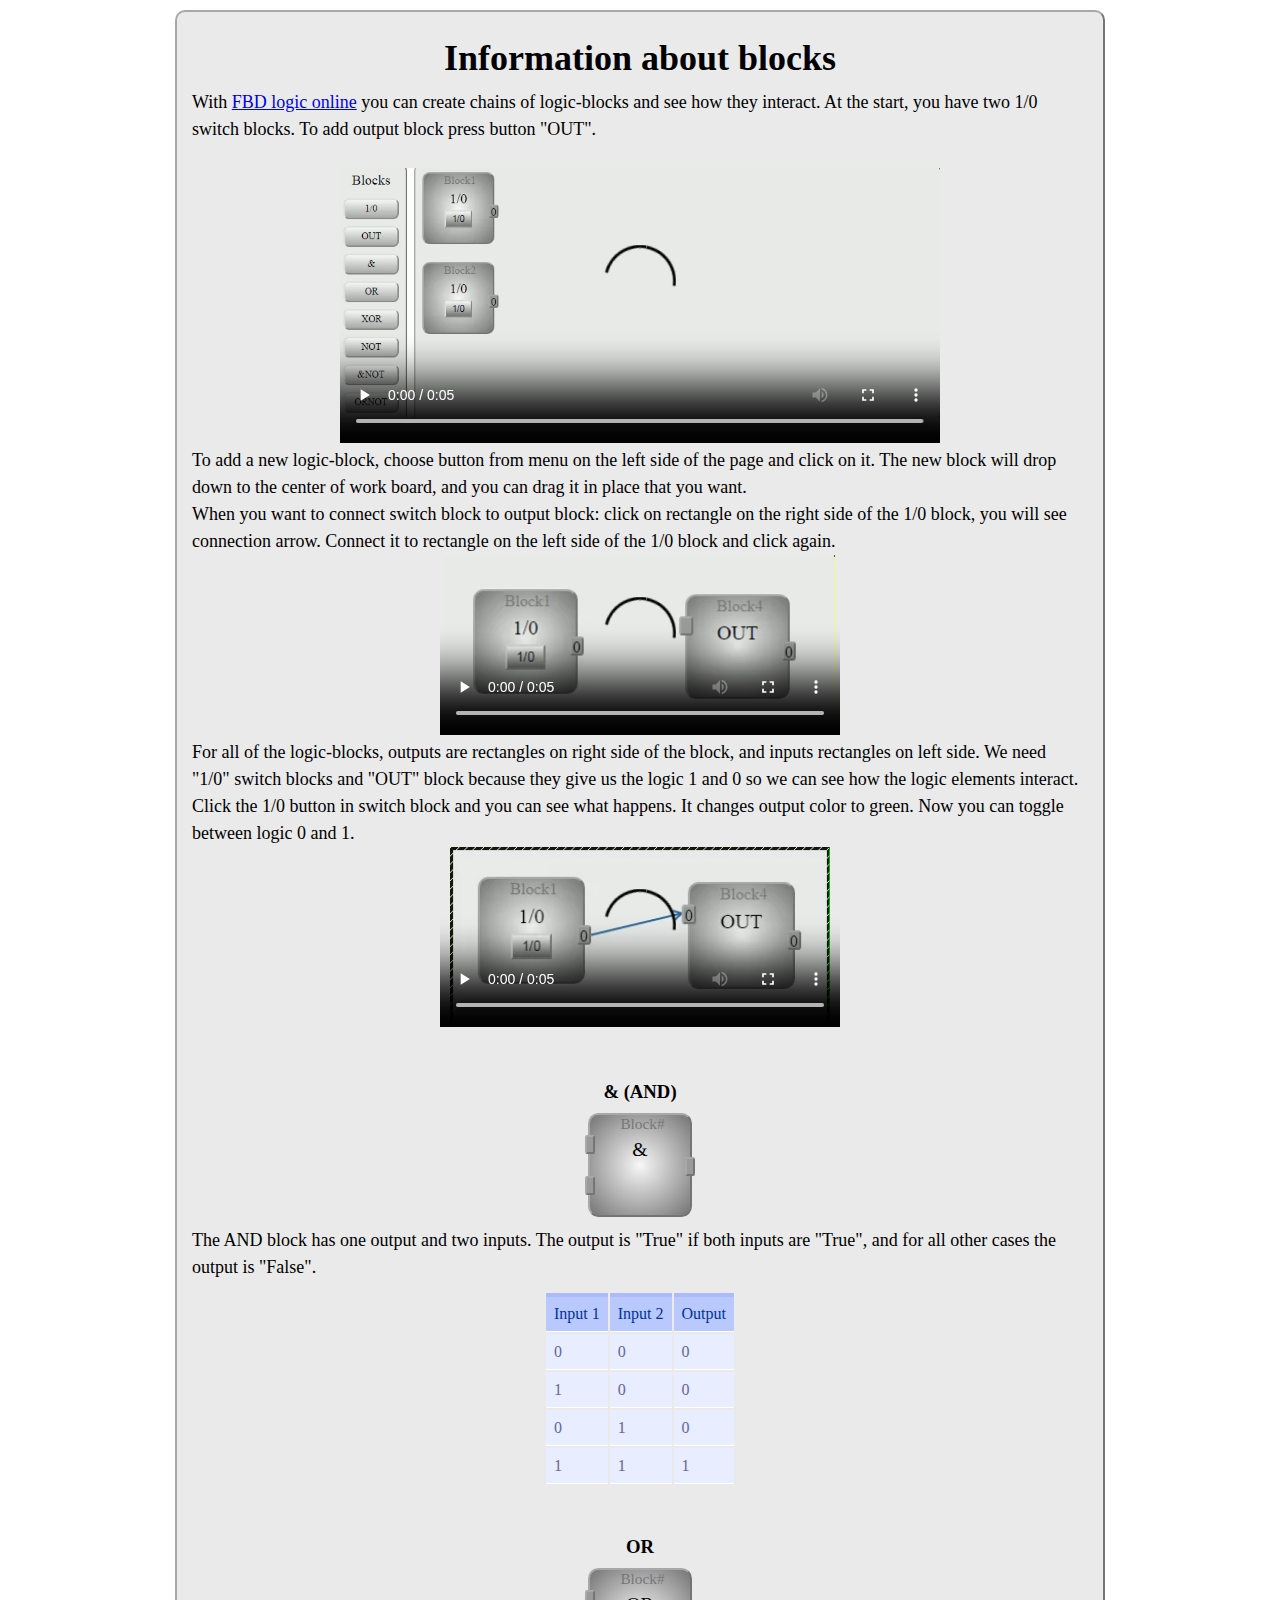
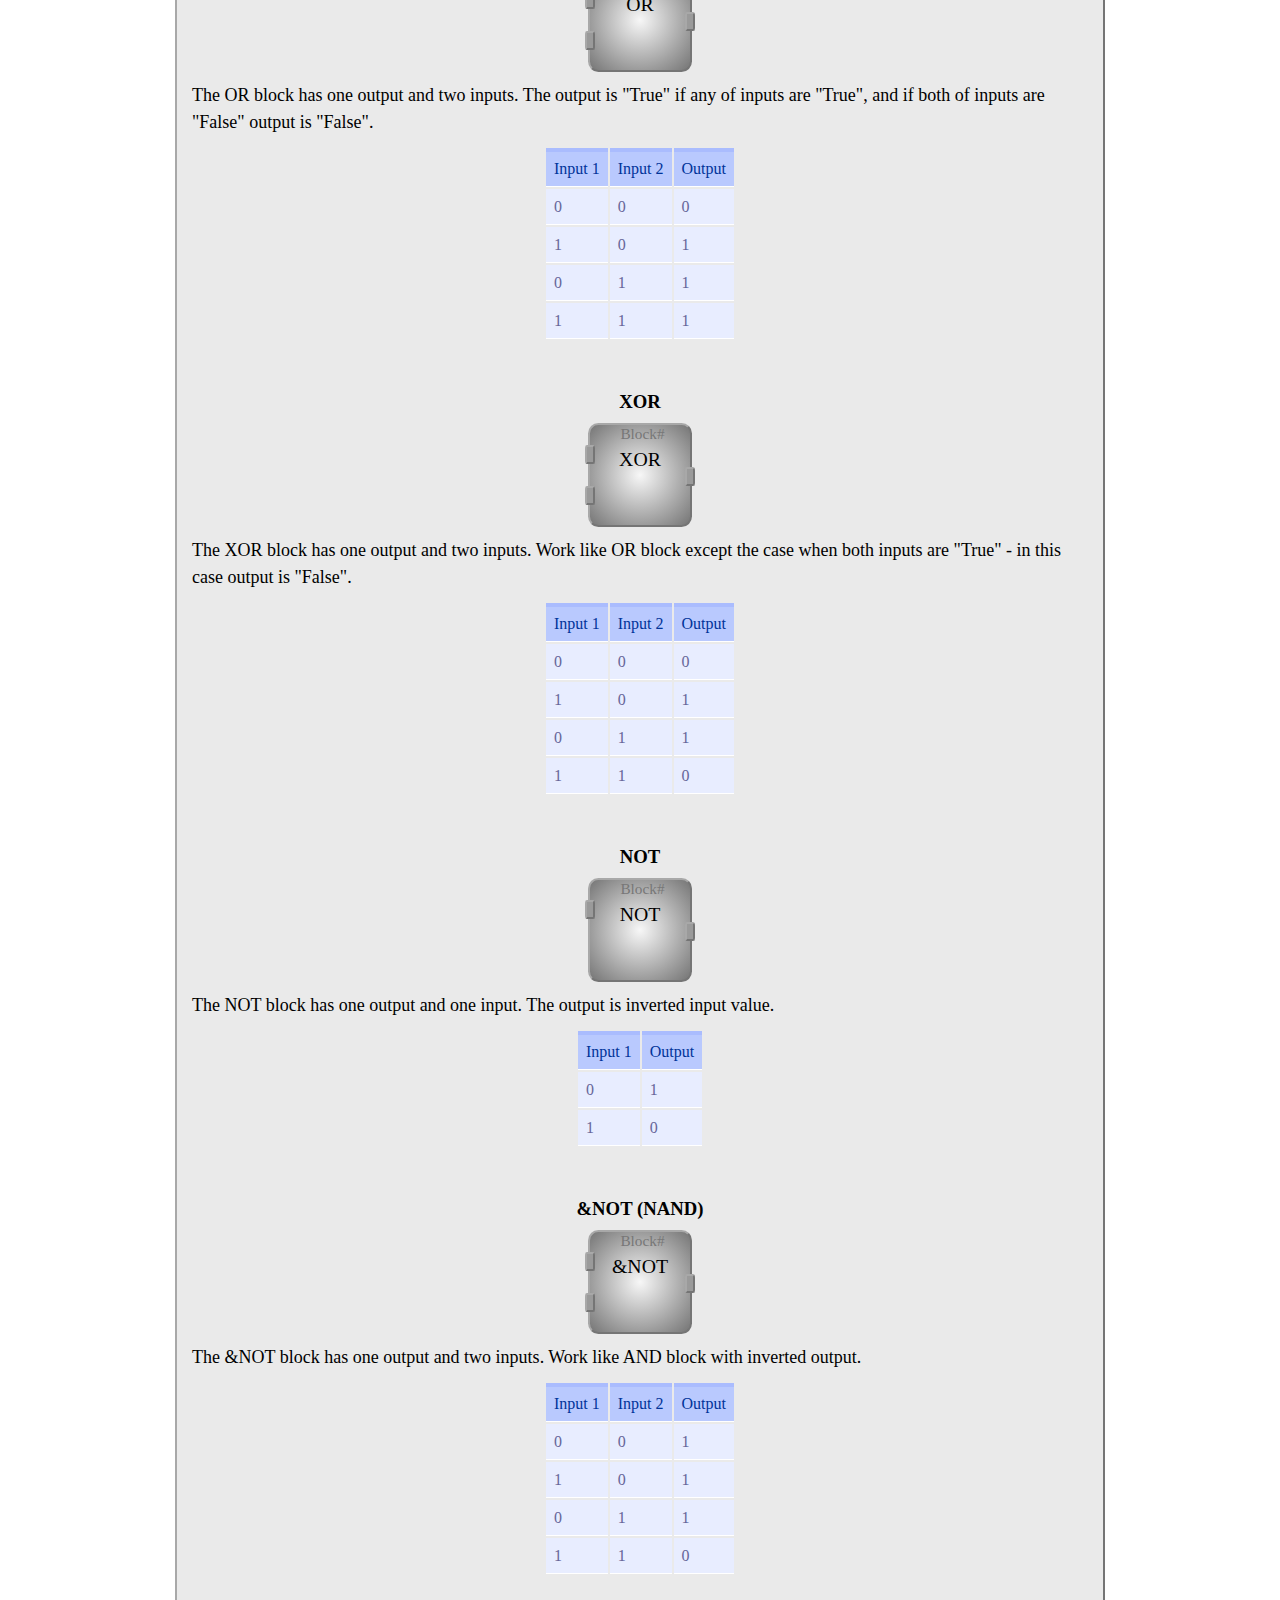
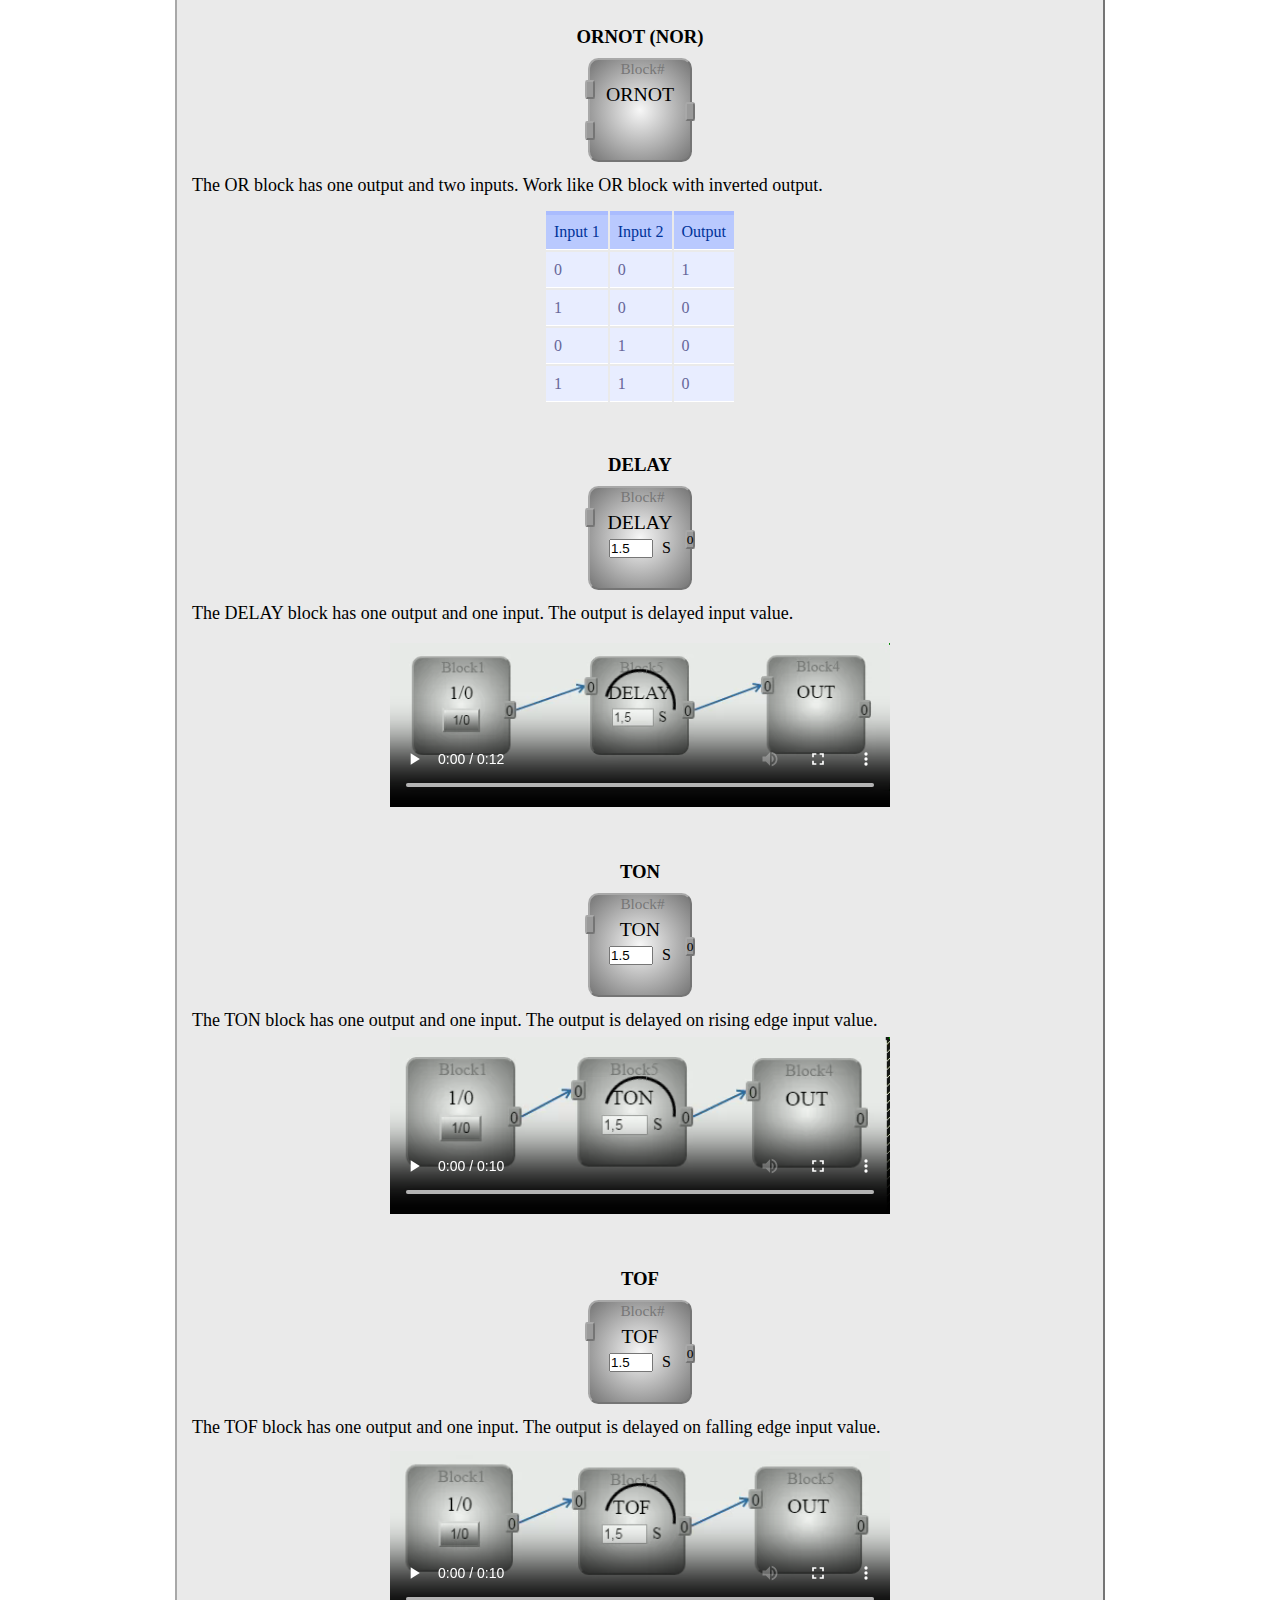
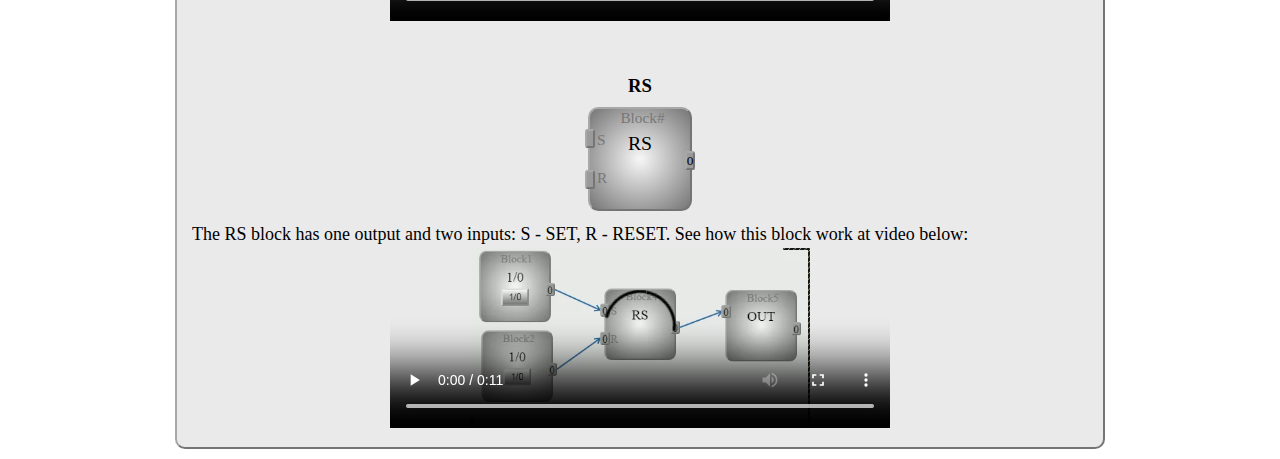
<file: Blocks-info.html>
<!doctype html>
<html lang="en">
<head>
	<meta charset="UTF-8">
	<title>Blocks info</title>
	<link rel="stylesheet" href="css/main.css" />
	<link rel="stylesheet" href="css/Blocks-info.css" />
</head>
<body>
	<div id = "main-info" class="borders">
		<h1>Information about blocks</h1>
		<p>		
			With <a href="index.html">FBD logic online</a> you can create chains of logic-blocks
			and see how they interact. At the start, you have two 1/0 switch blocks. To add output block
			press button "OUT".
		</p>
		<div class="video">
			<video width="600" height="300" controls="controls" autoplay="autoplay" loop="loop">
				<source src="video/add_block.webm" type='video/webm; codecs="vp8, vorbis"'>
			</video>
		</div>
		<p>			
			To add a new logic-block, choose button from menu on the left side of the page and click on it.
			The new block will drop down to the center of work board, and you can drag it in place that you want.		
		</p>
		<p>
			When you want to connect switch block to output block: click on rectangle on the right side of
			the 1/0 block, you will see connection arrow. Connect it to rectangle on the left side of the 1/0 block and
			click again.
		</p>
		<div class="video">
			<video width="400" height="180" controls="controls" autoplay="autoplay" loop="loop">
				<source src="video/block_connect.webm" type='video/webm; codecs="vp8, vorbis"'>
			</video>
		</div>		
		<p>
			
			For all of the logic-blocks, outputs are rectangles on right side of the block, and inputs
			rectangles on left side. We need "1/0" switch blocks and "OUT" block because
			they give us the logic 1 and 0 so we can see how the logic elements interact.
			Click the 1/0 button in switch block and you can see what happens. It changes output color to green.
			Now you can toggle between logic 0 and 1.
		</p>
		<div class="video">
			<video width="400" height="180" controls="controls" autoplay="autoplay" loop="loop">
				<source src="video/block_click.webm" type='video/webm; codecs="vp8, vorbis"'>
			</video>
		</div>
		
		<h3>& (AND)</h3>
		
		<div class="ui-draggable block-info">
			<span class="bl-span-id">Block#</span>
			<div class="block-name">&amp;</div>
			<div class="in in1"></div>
			<div class="in in2"></div>
			<div class="out"></div>
		</div>		

		<p>
			The AND block has one output and two inputs. The output is "True" if both inputs are "True", and for all other cases the output is "False".
		</p>
		<table>
			<thead>
				<tr><th>Input 1</th><th>Input 2</th><th>Output</th></tr>
			</thead>
			<tbody> <tr><td>0</td><td>0</td><td>0</td></tr>
					<tr><td>1</td><td>0</td><td>0</td></tr>
					<tr><td>0</td><td>1</td><td>0</td></tr>
					<tr><td>1</td><td>1</td><td>1</td></tr>
			</tbody>
		</table>

		<h3>OR</h3>
		
		<div class="ui-draggable block-info">
			<span class="bl-span-id">Block#</span>
			<div class="block-name">OR</div>
			<div class="in in1"></div>
			<div class="in in2"></div>
			<div class="out"></div>
		</div>		

		<p>
			The OR block has one output and two inputs. The output is "True" if any of inputs are "True", and if both of inputs are "False" output is "False".
		</p>
		<table>
			<thead>
				<tr><th>Input 1</th><th>Input 2</th><th>Output</th></tr>
			</thead>
			<tbody> <tr><td>0</td><td>0</td><td>0</td></tr>
					<tr><td>1</td><td>0</td><td>1</td></tr>
					<tr><td>0</td><td>1</td><td>1</td></tr>
					<tr><td>1</td><td>1</td><td>1</td></tr>
			</tbody>
		</table>
		
		<h3>XOR</h3>
		
		<div class="ui-draggable block-info">
			<span class="bl-span-id">Block#</span>
			<div class="block-name">XOR</div>
			<div class="in in1"></div>
			<div class="in in2"></div>
			<div class="out"></div>
		</div>		

		<p>
			The XOR block has one output and two inputs. Work like OR block except the case when both inputs are "True" - in this case output is "False".
		</p>
		<table>
			<thead>
				<tr><th>Input 1</th><th>Input 2</th><th>Output</th></tr>
			</thead>
			<tbody> <tr><td>0</td><td>0</td><td>0</td></tr>
					<tr><td>1</td><td>0</td><td>1</td></tr>
					<tr><td>0</td><td>1</td><td>1</td></tr>
					<tr><td>1</td><td>1</td><td>0</td></tr>
			</tbody>
		</table>
		
		<h3>NOT</h3>
		
		<div class="ui-draggable block-info">
			<span class="bl-span-id">Block#</span>
			<div class="block-name">NOT</div>
			<div class="in in1"></div>
			<div class="out"></div>
		</div>		

		<p>
			The NOT block has one output and one input. The output is inverted input value.
		</p>
		<table>
			<thead>
				<tr><th>Input 1</th><th>Output</th></tr>
			</thead>
			<tbody> <tr><td>0</td><td>1</td></tr>
					<tr><td>1</td><td>0</td></tr>
			</tbody>
		</table>
		
		<h3>&NOT (NAND)</h3>
		
		<div class="ui-draggable block-info">
			<span class="bl-span-id">Block#</span>
			<div class="block-name">&NOT</div>
			<div class="in in1"></div>
			<div class="in in2"></div>
			<div class="out"></div>
		</div>		

		<p>
			The &NOT block has one output and two inputs. Work like AND block with inverted output.
		</p>
		<table>
			<thead>
				<tr><th>Input 1</th><th>Input 2</th><th>Output</th></tr>
			</thead>
			<tbody> <tr><td>0</td><td>0</td><td>1</td></tr>
					<tr><td>1</td><td>0</td><td>1</td></tr>
					<tr><td>0</td><td>1</td><td>1</td></tr>
					<tr><td>1</td><td>1</td><td>0</td></tr>
			</tbody>
		</table>
		
		<h3>ORNOT (NOR)</h3>
		
		<div class="ui-draggable block-info">
			<span class="bl-span-id">Block#</span>
			<div class="block-name">ORNOT</div>
			<div class="in in1"></div>
			<div class="in in2"></div>
			<div class="out"></div>
		</div>		

		<p>
			The OR block has one output and two inputs. Work like OR block with inverted output.
		</p>
		<table>
			<thead>
				<tr><th>Input 1</th><th>Input 2</th><th>Output</th></tr>
			</thead>
			<tbody> <tr><td>0</td><td>0</td><td>1</td></tr>
					<tr><td>1</td><td>0</td><td>0</td></tr>
					<tr><td>0</td><td>1</td><td>0</td></tr>
					<tr><td>1</td><td>1</td><td>0</td></tr>
			</tbody>
		</table>
		
		<h3>DELAY</h3>
		
		<div class="ui-draggable block-info">
			<span class="bl-span-id">Block#</span>
			<div class="block-name">DELAY</div>
			<div class="in in1"></div>
			<div class="out">0</div>
			<input id="b5input" type="number" min="0" value="1.5" step="0.5">
			<span>S</span>
		</div>
		
		<p>
			The DELAY block has one output and one input. The output is delayed input value.
		</p>
		
		<div class="video">
			<video width="500" height="180" controls="controls" autoplay="autoplay" loop="loop">
				<source src="video/delay.webm" type='video/webm; codecs="vp8, vorbis"'>
			</video>
		</div>
		
		<h3>TON</h3>
		
		<div class="ui-draggable block-info">
			<span class="bl-span-id">Block#</span>
			<div class="block-name">TON</div>
			<div class="in in1"></div>
			<div class="out">0</div>
			<input id="b5input" type="number" min="0" value="1.5" step="0.5">
			<span>S</span>
		</div>
		
		<p>
			The TON block has one output and one input. The output is delayed on rising edge input value.
		</p>
		
		<div class="video">
			<video width="500" height="180" controls="controls" autoplay="autoplay" loop="loop">
				<source src="video/ton.webm" type='video/webm; codecs="vp8, vorbis"'>
			</video>
		</div>
		
		<h3>TOF</h3>
		
		<div class="ui-draggable block-info">
			<span class="bl-span-id">Block#</span>
			<div class="block-name">TOF</div>
			<div class="in in1"></div>
			<div class="out">0</div>
			<input id="b5input" type="number" min="0" value="1.5" step="0.5">
			<span>S</span>
		</div>
		
		<p>
			The TOF block has one output and one input. The output is delayed on falling edge input value.
		</p>
		
		<div class="video">
			<video width="500" height="180" controls="controls" autoplay="autoplay" loop="loop">
				<source src="video/tof.webm" type='video/webm; codecs="vp8, vorbis"'>
			</video>
		</div>
		
		<h3>RS</h3>
		
		<div class="ui-draggable block-info">
			<span class="bl-span-id">Block#</span>
			<div class="block-name">RS</div>
			<div class="in in1"></div>
			<div class="in in2"></div>
			<div class="out">0</div>
			<span class="i-span1">S</span>
			<span class="i-span2">R</span>
		</div>
		
		<p>
			The RS block has one output and two inputs: S - SET, R - RESET. See how this block work at video below:
		</p>
		
		<div class="video">
			<video width="500" height="180" controls="controls" autoplay="autoplay" loop="loop">
				<source src="video/rs.webm" type='video/webm; codecs="vp8, vorbis"'>
			</video>
		</div>
		
	</div>
</body>
</html>
</file>
<file: css/main.css>
* {
	margin: 0;
	padding: 0;
}

h1 {
	text-align: center;
	font-size: 4vh;
}

#main {
	min-width: 1000px;
	width: 100vw;
	margin: 0 0;
}

.borders {
	   border-top: 2px solid #a8a8a8;
	  border-left: 2px solid #a8a8a8;   
	 border-right: 2px solid #757575;
	border-bottom: 2px solid #757575;
	-webkit-border-radius: 10px;
	   -moz-border-radius: 10px;
	        border-radius: 10px;		
}

#menu {
	float: left;
	min-height: 530px;
	height: 91.5vh;
	min-width: 60px;
	width: 5vw;
	margin: 10px 5px;
	background: #eaeaea;	
}

#menu span{
	display: inline-block;
	width: 5vw;
	margin: 5px auto;
	font-size: 18px;
	text-align: center;
}

li {
	list-style: none;
}

#vertical-ticker{
	height:358px;
	overflow:hidden;
	margin:0; padding:0;
}

#vertical-ticker li:first-child {
	border-top:1px solid grey;
}

#vertical-ticker li{
	padding:5px 0;
	display:block;
	border-bottom:1px solid grey;
}

#ticker-previous {
	cursor: pointer;
	margin: 0 auto;
	width: 0;
	border: 10px solid transparent;
	border-bottom: 10px solid grey;
}

#ticker-previous:hover {
	border-bottom: 10px solid #F7F7F7;
}

#ticker-next{
	cursor: pointer;
	margin: 0 auto;
	width: 0;
	border: 10px solid transparent;
	border-top: 10px solid grey;
}

#ticker-next:hover {
	border-top: 10px solid #F7F7F7;
}
	
button{
	cursor: pointer;
	background: #F7F7F7;
    background: -moz-linear-gradient(top, #F7F7F7 0%, #757575 100%);
    background: -webkit-gradient(linear, left top, left bottom, color-stop(0%,#F7F7F7), color-stop(100%,#757575));
    background: -webkit-linear-gradient(top, #F7F7F7 0%,#757575 100%);
    background: -o-linear-gradient(top, #F7F7F7 0%,#757575 100%);
    background: -ms-linear-gradient(top, #F7F7F7 0%,#757575 100%);
    background: linear-gradient(to bottom, #F7F7F7 0%,#757575 100%);
}

button:hover {
	background: yellow;
	background: linear-gradient(to bottom, #F7F7F7 0%,yellow 100%);	
}

.menu-button {
	display: block;
	min-width: 40px;
	width: 4vw;
	height: 30px;
	margin: 5px auto;		
    text-align: center;
    font-family: 'Times New Roman';
    font-size: 1.5vh;
	background: #F7F7F7;
    background: -moz-linear-gradient(top, #F7F7F7 0%, #A8A8A8 100%);
    background: -webkit-gradient(linear, left top, left bottom, color-stop(0%,#F7F7F7), color-stop(100%,#A8A8A8));
    background: -webkit-linear-gradient(top, #F7F7F7 0%,#A8A8A8 100%);
    background: -o-linear-gradient(top, #F7F7F7 0%,#A8A8A8 100%);
    background: -ms-linear-gradient(top, #F7F7F7 0%,#A8A8A8 100%);
    background: linear-gradient(to bottom, #F7F7F7 0%,#A8A8A8 100%);
	-webkit-border-radius: 8px;
	   -moz-border-radius: 8px;
	        border-radius: 8px;
}

.menu-button:disabled {
	cursor: default;
	background: #cdcdcd;
	box-shadow: inset 0 2px 1px rgba(0,0,0,.15),0 2px 5px rgba(200,200,200,.1);
	border: 2px ridge #F7F7F7;	    
}

.sw-button {
	min-width: 20px;
	width: 4vh;
	max-width: 40px;
	height: 3vh;
	max-height: 20px;
	font-size: 1.5vh;
	margin: 0.5vh auto;
}

#content {
	float: left;	
	min-height: 530px;
	height: 91.5vh;
	min-width: 920px;
	width: 92vw;
	margin-top: 10px;
	background: #eaeaea;
	z-index: -1;
	position: relative;
}

.ui-draggable {
	width: 12vh;
	max-width: 100px;
	height: 12vh;
	max-height: 100px;
	margin: 1vh;
	text-align: center;
	background: #757575;
	background: -moz-radial-gradient(#F7F7F7 0%, #757575 100%);
    background: -webkit-gradient(radial, color-stop(0%,#F7F7F7), color-stop(100%,#757575));
    background: -webkit-radial-gradient(#F7F7F7 0%,#757575 100%);
    background: -o-radial-gradient(#F7F7F7 0%,#757575 100%);
    background: -ms-radial-gradient(#F7F7F7 0%,#757575 100%);
    background: radial-gradient(#F7F7F7 0%,#757575 100%);
	   border-top: 2px solid #a8a8a8;
	  border-left: 2px solid #a8a8a8;   
	 border-right: 2px solid #757575;
	border-bottom: 2px solid #757575;		
	-webkit-border-radius: 10%;
	   -moz-border-radius: 10%;
	        border-radius: 10%;
	position: absolute;
	z-index: 5;
}

.ui-draggable-dragging { 
	opacity: 0.8;
}

.ui-draggable .block-name {
	padding-top: 0.5vh;
	font-size: 2.2vh;
	text-align: center;
}

.ui-draggable .block-name:hover {
	/*cursor: default;*/
}

.bl-span-id {
	line-height: 2vh;
	font-size: 1.7vh;
	color: #777;
}

.in {
	position: absolute;
	height: 1.7vh;
	min-width: 5px;
	width: 0.5vw;
	font-size: 1.5vh;
	background: #9a9a9a;
	left: -0.4vw;
	   border-top: 2px solid #a8a8a8;
	  border-left: 2px solid #a8a8a8;
	 border-right: 2px solid #757575;  	  
	border-bottom: 2px solid #757575;
	-webkit-border-radius: 20%;
	   -moz-border-radius: 20%;
	        border-radius: 20%;
	cursor: crosshair;
}

.in:hover {
	background-color: #C5C518;
	border: 2px groove #C5C518;
}

.in1 {
	top: 20%;	
}

.in2 {
	bottom: 20%;
}

.out {
	position: absolute;
	height: 1.7vh;
	min-width: 5px;
	width: 0.5vw;
	font-size: 1.5vh;
	background: #9a9a9a;
	right: -0.4vw;
	top: 42%;
	   border-top: 2px solid #a8a8a8;
	  border-left: 2px solid #a8a8a8;
	 border-right: 2px solid #757575;   
	border-bottom: 2px solid #757575;
	-webkit-border-radius: 20%;
	   -moz-border-radius: 20%;
	        border-radius: 20%;
	cursor: crosshair;
}

.out:hover {
	background-color: #C5C518;
	border: 2px groove #C5C518;
}

#Block2 {
	margin-top: 140px;
}

/*#block3 {
	margin-left: 400px;
}*/

div input {
	margin: 5px auto 20px;
	width: 40px;
}

div span {
	margin-left: 5px;
}

.new {
	top: 30%;
	left: 50%;
	-webkit-animation-name: fall; /* Chrome, Safari, Opera */
	        animation-name: fall;
    -webkit-animation-duration: 1s; /* Chrome, Safari, Opera */
            animation-duration: 1s;
}

/* Chrome, Safari, Opera */
@-webkit-keyframes fall {
	  0% {top: 0%;}
	100% {top: 30%;}
}

/* Standard syntax*/
@keyframes fall {
	  0% {top: 0%;}
	100% {top: 30%;}
}

#delm-div {
	min-width: 33px;
	width: 3vw;
	margin: 5px auto;	
}

#del-mode {display: none;}
[for="del-mode"] {
	position: relative;
	display: block;
	min-width: 33px;
	width: 3vw;
	min-height: 33px;
	height: 3vw;
	border-radius: 100%;
	background: #ddd linear-gradient(#ccc, #fff);
	box-shadow:
			inset 0 2px 1px rgba(0,0,0,.15),
			0 2px 5px rgba(200,200,200,.1);
	cursor: pointer;
}
[for="del-mode"]:after {
	content: "";
	position: absolute;
	left: 35%; top: 35%;
	width: 30%;
	height: 30%;
	border-radius: 100%;
	background: #969696 radial-gradient(40% 35%, #ccc, #969696 60%);
	box-shadow:
		inset 0 2px 4px 1px rgba(0,0,0,.3),
		0 1px 0 rgba(255,255,255,1),
		inset 0 1px 0 white;
}
[for="del-mode"]:before {
	content: "";
	position: absolute;
	top: 8%; right: 8%; bottom: 8%; left: 8%;
	border-radius: 100%;
	background: #eaeaea;
	box-shadow:
		0 3px 5px rgba(0,0,0,.25),
		inset 0 1px 0 rgba(255,255,255,.3),
		inset 0 -5px 5px rgba(100,100,100,.1),
		inset 0 5px 5px rgba(255,255,255,.3);
}
#del-mode:checked ~ [for="del-mode"]:before {
	background: #e5e5e5 linear-gradient(#dedede, #fdfdfd);
}
#del-mode:checked ~ [for="del-mode"]:after {
	background: #f44336 radial-gradient(40% 35%, #ef5a5a, #f44336 60%);
	box-shadow:
        inset 0 3px 5px 1px rgba(0,0,0,.1),
        0 1px 0 rgba(255,255,255,.4),
        0 0 10px 2px rgba(210, 0, 0, .5);
}

.fullscr-btn {
	float: right;
	z-index:100;
}

.i-span1 {
	position: absolute;
	font-size: 1.7vh;
	left: 2px;
	top: 22%;
	color: #777;
	cursor: default;
}

.i-span2 {
	position: absolute;
	font-size: 1.7vh;
	left: 2px;
	bottom: 22%;
	color: #777;	
	cursor: default;
}

.del-cursor {
	cursor: url(delete-cross.png), pointer;
}

.arrow-div {
	position: fixed;
	width: 1px;
	height: 1px;
	z-index:0;
}
</file>
<file: css/Blocks-info.css>
* {
	margin: 0;
	padding: 0;
}

#main-info{
	width:70%;
	margin: 10px auto;
	padding: 15px;
	background: #eaeaea;
}

h1 {
	text-align: center;
	margin: 10px;
}

h3 {	
	text-align: center;
	margin: 10px;
	margin-top: 50px;	
}

img {
	width: 100%;
	text-align: center;
	margin: 10px 0;	
}

p{
    font-size: 18px;
    line-height: 1.5;
}

.video{	
	text-align: center;	
}

.block-info{
	position: relative;
	margin: 10px auto;
}

table {
	margin: 10px auto;
}

th {
  font-weight: normal;
  background: #b9c9fe;
  border-top: 4px solid #aabcfe;
  border-bottom: 1px solid #fff;
  color: #039;
  padding: 8px;
}

td {
  background: #e8edff;
  border-bottom: 1px solid #fff;
  color: #669;
  border-top: 1px solid transparent;
  padding: 8px;
}

tr:hover td {
  background: #ccddff; 
}
</file>
